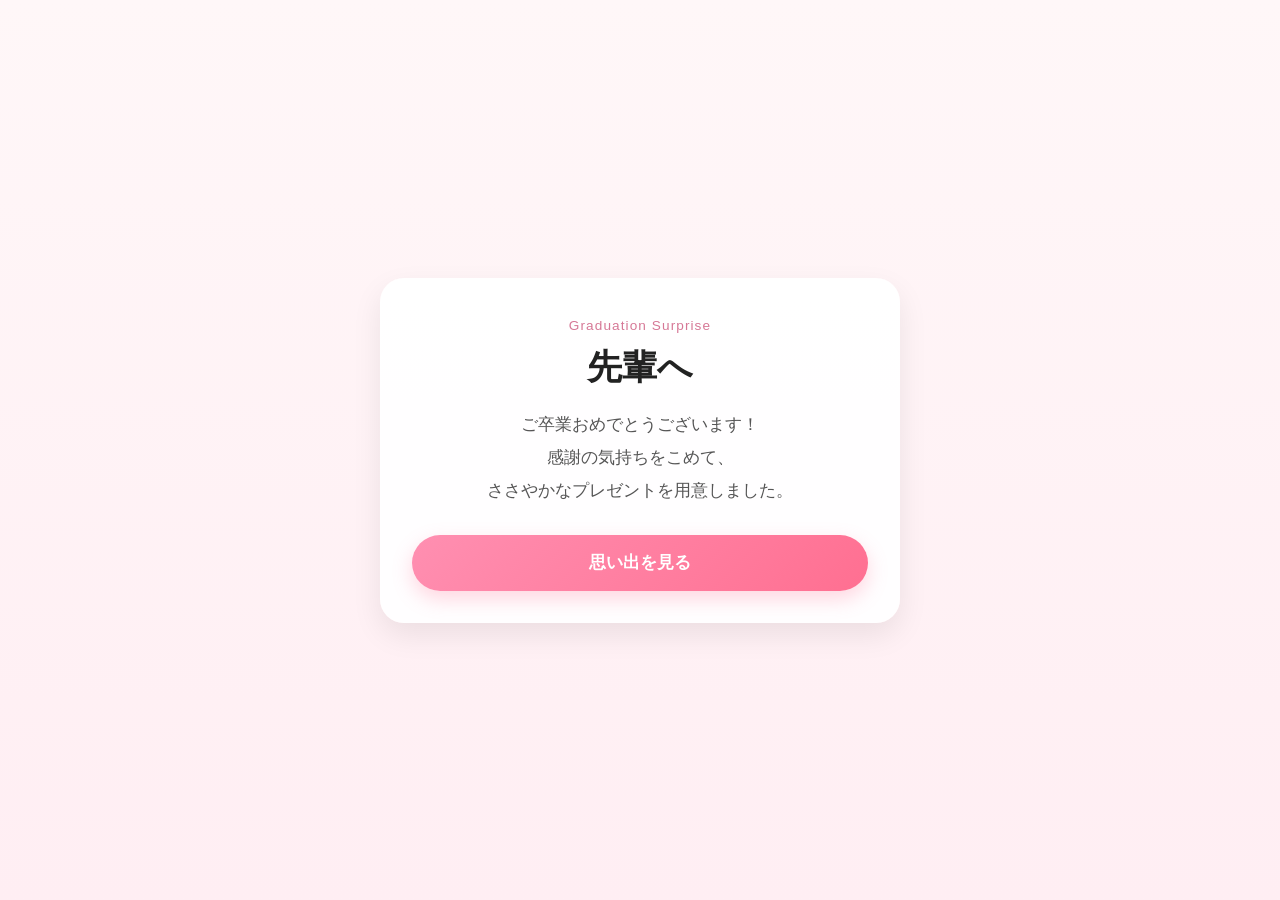
<file: index.html>
<!DOCTYPE html>
<html lang="ja">
<head>
  <meta charset="UTF-8" />
  <meta name="viewport" content="width=device-width, initial-scale=1.0" />
  <title>先輩へ</title>
  <link rel="stylesheet" href="style.css" />
</head>
<body>
  <main class="container">
    <section class="card" id="step1">
      <p class="sub">Graduation Surprise</p>
      <h1>先輩へ</h1>
      <p class="message">
        ご卒業おめでとうございます！<br />
        感謝の気持ちをこめて、<br />
        ささやかなプレゼントを用意しました。
      </p>
      <button class="main-button" onclick="goStep2()">思い出を見る</button>
    </section>

    <section class="card hidden" id="step2">
      <p class="sub">Stop!その前に！</p>
      <h1>最後に先輩の一発芸が見たいな！</h1>
      <p class="message">
        一発芸、披露してくれますか？
      </p>
    
      <div class="button-group">
        <button class="sub-button" onclick="goStep7()">披露しない</button>
        <button class="main-button" onclick="goStep3()">喜んで</button>
      </div>
    </section>

    <section class="card hidden" id="step6">
      <p class="sub">Stop!その前に！</p>
      <h1>最後に先輩の一発芸が見たいな！</h1>
      <p class="message">
        一発芸、披露してくれますよね？圧
      </p>
    
      <div class="button-group">
        <button class="sub-button" onclick="goStep8()">喜んで</button>
        <button class="main-button" onclick="goStep8()">喜んで</button>
      </div>
    
    </section>

    <section class="card hidden" id="step3">
      <p class="sub">Everyone!</p>
      <h1>面白かったですか？</h1>
      <p class="message">
        よっ！先輩！
      </p>
    
      <div class="button-group">
        <button class="sub-button" onclick="goStep4()">いいえ</button>
        <button class="main-button" onclick="goStep6()">はい</button>
      </div>
    </section>

    <section class="card hidden" id="step4">
      <p class="sub">Oh no...辛口評価...</p>
      <h1>プライドをかけてもう一発！</h1>
      <p class="message">
      </p>
    
      <div class="button-group">
        <button class="sub-button" onclick="goStep5()">喜んで</button>
        <button class="main-button" onclick="goStep5()">喜んで</button>
      </div>
    </section>
    
    <section class="card hidden" id="step5">
      <p class="sub">面白いネタも見させてもらったということで</p>
      <h1>動画を再生する</h1>
      <p class="message">
        それでは、どうぞご覧ください。
      </p>
      <button class="main-button" onclick="playVideo()">再生する</button>

      <div id="videoArea" class="video-section hidden">
        <div class="video-wrap">
          <iframe
            id="youtubeFrame"
            src=""
            title="卒業サプライズ動画"
            allow="autoplay; encrypted-media; picture-in-picture"
            allowfullscreen>
          </iframe>
        </div>
      </div>
    </section>
  </main>

  <script src="script.js"></script>
</body>
</html>
</file>
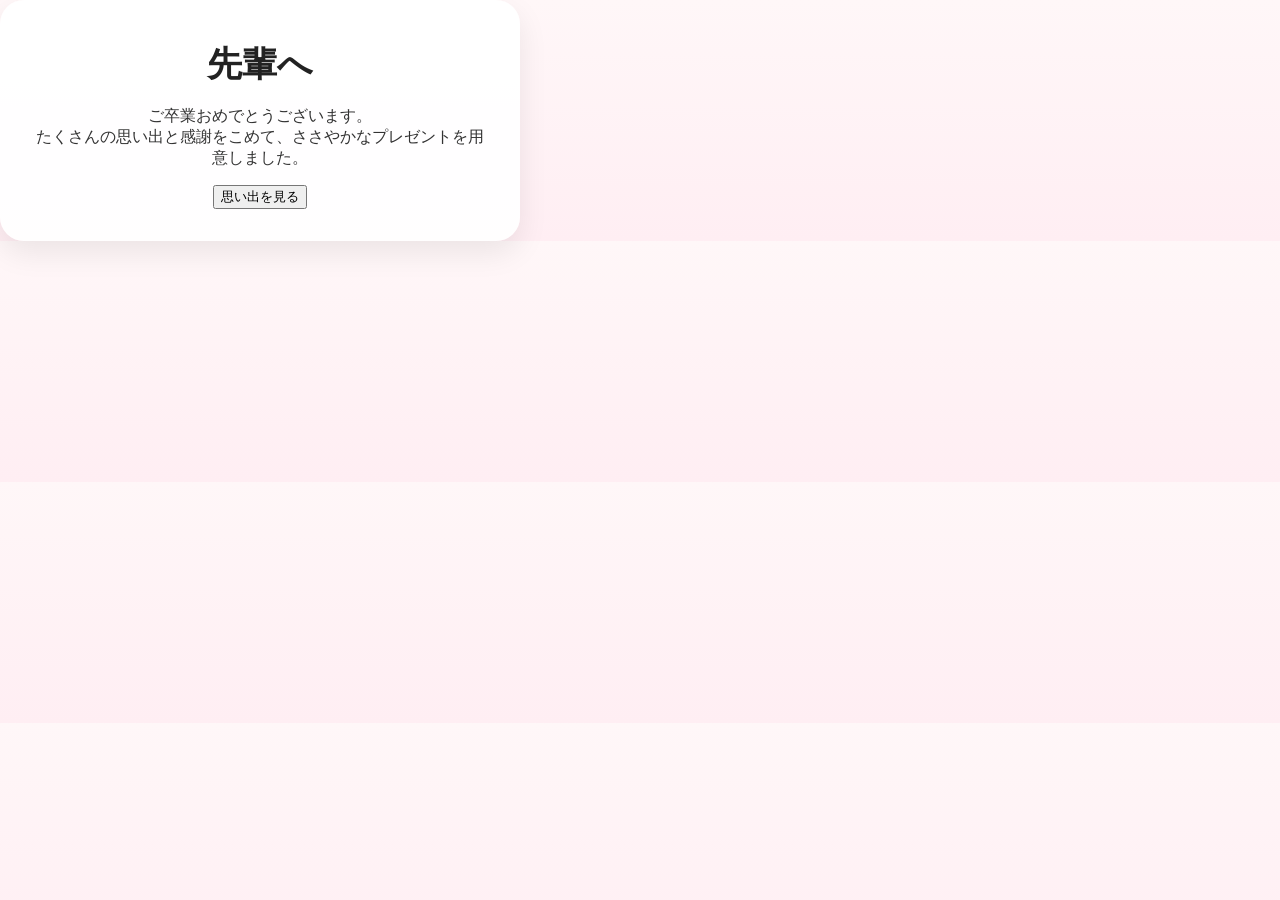
<file: home.html>
<!DOCTYPE html>
<html lang="ja">
<head>
  <meta charset="UTF-8" />
  <meta name="viewport" content="width=device-width, initial-scale=1.0" />
  <title>先輩へ</title>
  <link rel="stylesheet" href="style.css" />
</head>
<body>
  <div class="card">
    <div id="step1">
      <h1>先輩へ</h1>
      <p>
        ご卒業おめでとうございます。<br>
        たくさんの思い出と感謝をこめて、ささやかなプレゼントを用意しました。
      </p>
      <button onclick="goStep2()">思い出を見る</button>
    </div>

    <div id="step2" class="hidden">
      <h1>まだ準備はいいですか？</h1>
      <p>心の準備ができたら、次へ進んでください。</p>
      <button onclick="goStep3()">はい、準備できました</button>
    </div>

    <div id="step3" class="hidden">
      <h1>再生する</h1>
      <p>それでは、どうぞご覧ください。</p>
      <button onclick="playVideo()">再生する</button>

      <div id="videoArea" class="hidden video-wrap">
        <iframe
          id="youtubeFrame"
          src=""
          allow="autoplay; encrypted-media"
          allowfullscreen>
        </iframe>
      </div>
    </div>
  </div>

  <script src="script.js"></script>
</body>
</html>
</file>
<file: style.css>
* {
  box-sizing: border-box;
}

body {
  margin: 0;
  font-family: "Hiragino Sans", "Yu Gothic", "Meiryo", sans-serif;
  background: linear-gradient(180deg, #fff7f8 0%, #ffeef3 100%);
  color: #333;
}

.container {
  min-height: 100vh;
  display: flex;
  align-items: center;
  justify-content: center;
  padding: 20px 16px;
}

.card {
  width: 100%;
  max-width: 420px;
  background: rgba(255, 255, 255, 0.96);
  border-radius: 24px;
  padding: 32px 20px 28px;
  box-shadow: 0 12px 30px rgba(0, 0, 0, 0.08);
  text-align: center;
}

.sub {
  margin: 0 0 10px;
  font-size: 0.85rem;
  letter-spacing: 0.08em;
  color: #d67896;
}

h1 {
  margin: 0 0 18px;
  font-size: 1.9rem;
  line-height: 1.35;
  color: #222;
}

.message {
  margin: 0 0 28px;
  font-size: 1rem;
  line-height: 1.9;
  color: #555;
}

.main-button {
  width: 100%;
  min-height: 56px;
  border: none;
  border-radius: 999px;
  background: linear-gradient(135deg, #ff8fb1, #ff6f91);
  color: white;
  font-size: 1rem;
  font-weight: bold;
  cursor: pointer;
  box-shadow: 0 8px 20px rgba(255, 111, 145, 0.28);
  transition: transform 0.15s ease, opacity 0.15s ease;
}

.main-button:active {
  transform: scale(0.98);
}

.video-section {
  margin-top: 22px;
}

.video-wrap {
  position: relative;
  width: 100%;
  padding-top: 56.25%;
  border-radius: 18px;
  overflow: hidden;
  background: #000;
}

.video-wrap iframe {
  position: absolute;
  inset: 0;
  width: 100%;
  height: 100%;
  border: 0;
}

.hidden {
  display: none;
}

.button-group {
  display: flex;
  flex-direction: column;
  gap: 12px;
}

.sub-button {
  width: 100%;
  min-height: 50px;
  border-radius: 999px;
  border: 2px solid #ff8fb1;
  background: white;
  color: #ff6f91;
  font-size: 0.95rem;
  cursor: pointer;
}

.hint {
  margin-top: 14px;
  font-size: 0.9rem;
  color: #888;
}

/* 少し大きいスマホ〜タブレット向け */
@media (min-width: 768px) {
  .card {
    max-width: 520px;
    padding: 40px 32px 32px;
  }

  h1 {
    font-size: 2.2rem;
  }

  .message {
    font-size: 1.08rem;
  }

  .main-button {
    font-size: 1.05rem;
  }
}
</file>
